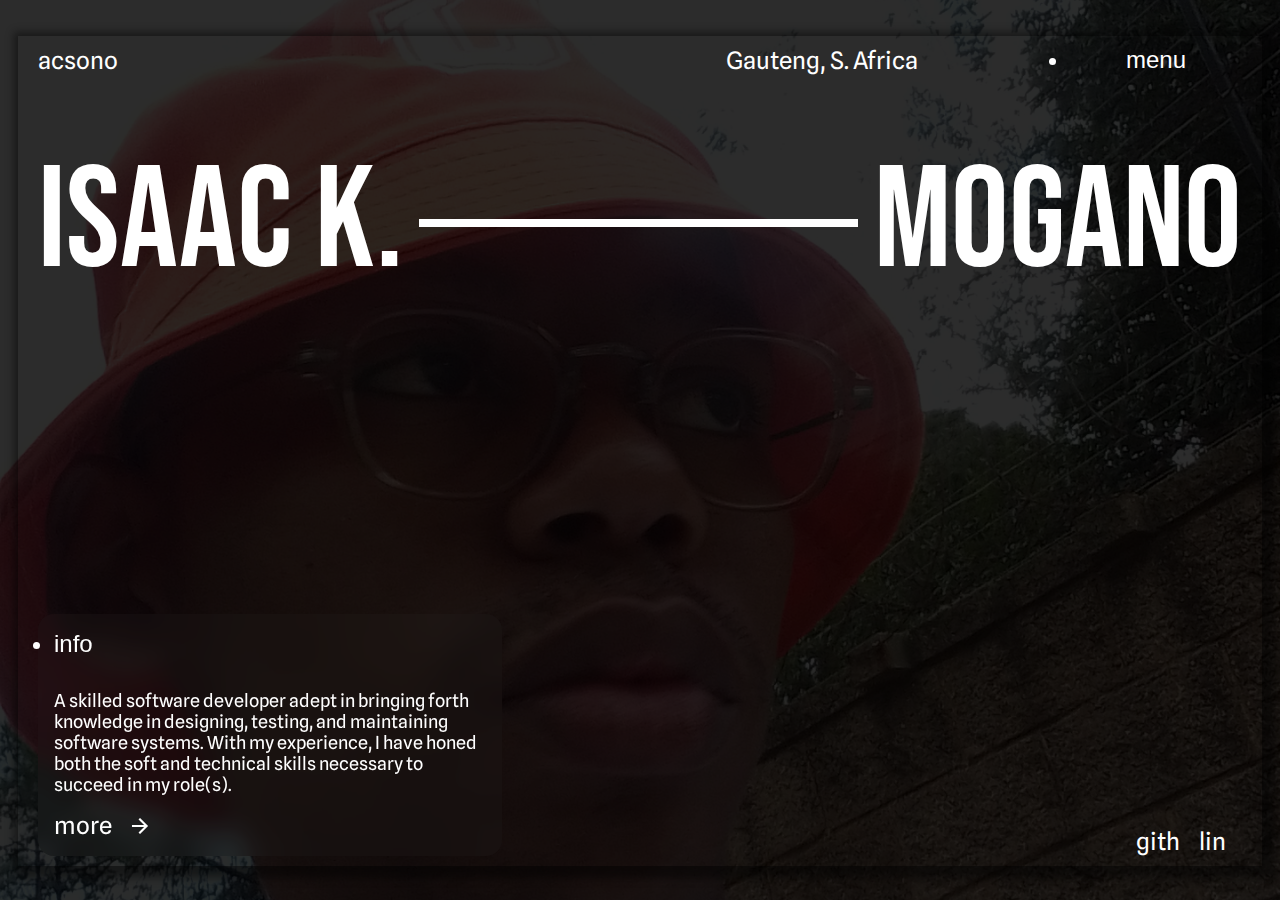
<file: index.html>
<!doctype html>
<html lang="en">
  <head>
    <meta charset="UTF-8" />
    <meta name="viewport" content="width=device-width, initial-scale=1.0" />
    <link rel="preconnect" href="https://fonts.googleapis.com">
    <link rel="preconnect" href="https://fonts.gstatic.com" crossorigin>
    <link href="https://fonts.googleapis.com/css2?family=Bebas+Neue&family=Inter:wght@200;300;400&family=Spline+Sans:wght@300;400&display=swap" rel="stylesheet">
    <link href="https://fonts.googleapis.com/icon?family=Material+Icons"
    rel="stylesheet">
    <link rel="apple-touch-icon" sizes="180x180" href="public/apple-touch-icon.png">
    <link href="public/styles.css" rel="stylesheet">
    <link rel="icon" type="image/png" sizes="32x32" href="public/favicon-32x32.png">
    <link rel="icon" type="image/png" sizes="16x16" href="public/favicon-16x16.png">
    <link rel="manifest" href="public/site.webmanifest">
    <title>Home | acsono</title>
    <meta name="author" content="Isaac K. Mogano">
    <meta name="creator" content="Isaac K. Mogano">

    <meta name="google-site-verification" content="-wtuYTxEY62EO6-sX5V-RuZbsPp0xoqA1AQLi0M1lpw" />
    <meta name="description" content="Personal website for Isaac K. Mogano. A skilled software developer adept in bringing forth knowledge in designing, testing, and maintaining software systems.">
    <meta name="keywords" content="portfolio, acsono, projects, skills, website, resume, cv, isaac, kagiso, mogano, isaac mogano, kagiso mogano, isaac k mogano, isaac cv, kagiso website, isaac website, isaac wtc website, isaac south africa, isaac pretoria, isaac acsono, isaac dev, isaac software developer, isaac personal website, isaac web, isaac jgt, isaac allcash">
    <meta name="robots" content="index, follow">
    <link rel="canonical" href="https://www.acsono.co.za">

    <meta property="og:type" content="website">
    <meta property="og:title" content="Isaac K. Mogano - Personal website.">
    <meta property="og:description" content="A skilled software developer adept in bringing forth knowledge in designing, testing, and maintaining software systems. With his experience, he has honed both the soft and technical skills necessary to succeed in his role(s).">
    <meta property="og:image" content="https://www.acsono.co.za/public/favicon-32x32.png">
    <meta property=og:url content="https://www.acsono.co.za/"/>
    <meta property=og:locale content=en_ZA/>

    <meta name="twitter:site" content="@Kah85_">
    <meta name="twitter:card" content="About_acsono">
    <meta name="twitter:title" content="Isaac K. Mogano - Personal website.">
    <meta name="twitter:description" content="A skilled software developer adept in bringing forth knowledge in designing, testing, and maintaining software systems. With his experience, he has honed both the soft and technical skills necessary to succeed in his role(s).">
    <meta name="twitter:image" content="https://www.acsono.co.za/public/favicon-32x32.png">

    <!-- Google Tag Manager -->
    <script>(function(w,d,s,l,i){w[l]=w[l]||[];w[l].push({'gtm.start':
    new Date().getTime(),event:'gtm.js'});var f=d.getElementsByTagName(s)[0],
    j=d.createElement(s),dl=l!='dataLayer'?'&l='+l:'';j.async=true;j.src=
    'https://www.googletagmanager.com/gtm.js?id='+i+dl;f.parentNode.insertBefore(j,f);
    })(window,document,'script','dataLayer','GTM-5V5WLCM4');</script>
    <!-- End Google Tag Manager -->

  </head>
  <body>
    <!-- Google Tag Manager (noscript) -->
    <noscript><iframe src="https://www.googletagmanager.com/ns.html?id=GTM-5V5WLCM4"
    height="0" width="0" style="display:none;visibility:hidden"></iframe></noscript>
    <!-- End Google Tag Manager (noscript) -->
    <div class="main">
        <div class="top-bar">
            <p class="logo">
                <a href="index.html"><span>acsono</span></a>
            </p>
            <div class="location">
                <p>Gauteng, S. Africa</p>
            </div>
            <button onclick="toggleMenu()" class="menu">
                <li>menu</li>
            </button>
        </div>

        <div class="content">   
            <h1 class="header">ISAAC K.<span class="separator"></span> Mogano</h1>
            <div class="mobile-info">
                <button>
                    <li>info</li>
                </button>
                <p>
                    A skilled software developer adept in bringing forth knowledge in designing, testing, and maintaining software systems. With my experience, I have honed both the soft and technical skills necessary to succeed in my role(s).
                </p>
                <a href="about.html">
                    <p class="explore">
                        more <span class="material-icons md-16">arrow_forward</span>
                    </p>
                </a>
                
            </div>
            <div class="footer">
                <div class="info">
                    <button>
                        <li>info</li>
                    </button>
                    <p>
                        A skilled software developer adept in bringing forth knowledge in designing, testing, and maintaining software systems. With my experience, I have honed both the soft and technical skills necessary to succeed in my role(s).
                    </p>
                    <a href="about.html">
                        <p class="explore">
                            more <span class="material-icons md-16">arrow_forward</span>
                        </p>
                    </a>
    
                </div>
                <div class="links">
                    <nav>
                        <a class="external-link" target="_blank" href="https://github.com/fruittymango">gith</a>
                        <a class="external-link" target="_blank" href="https://www.linkedin.com/in/isaac-kagiso-mogano-183999149/">lin</a>
                    </nav>
                </div>
            </div>
        </div>

        <div class="menu-content">
            <div class="pages">
                <a href="index.html">
                    <button class="menu-item"><span></span><h2>Home</h2></button>
                </a> 
                <a href="contact.html">
                    <button class="menu-item"><span></span><h2>Contact</h2>
                    </button>
                </a>
            </div>
            <div class="action-links">

                <a href="https://github.com/fruittymango">
                    <button class="link" target="_blank"><p>GitHub</p><span class="material-icons">arrow_outward</span></button>
                </a>
                <a href="https://www.linkedin.com/in/isaac-kagiso-mogano-183999149/" target="_blank"><button class="link"><p>LinkedIn</p><span class="material-icons">arrow_outward</span></button>
                </a>
                <a href="https://www.pocketpicks.co.za" target="_blank"><button class="link"><p>Pocket Picks</p><span class="material-icons">arrow_outward</span></button>
                </a>
            
                <p class="email-address">email<span>kaymogano@gmail.com</span></p>
              </div>
            <div class="place-holder">
            </div>
        </div>
    </div>

    <script>
        function toggleMenu() {
            var myList = document.body.classList;
            if (myList.length < 1) {
                document.body.classList.add('menu-body');
            } else {
                document.body.classList.remove('menu-body');
            }
        }

        function loadPage(url) {
            fetch(url)
            .then(response => response.text())
            .then(content => {
                document.body.innerHTML = content;
            })
            .catch(error => console.error('Error loading page:', error));
        }

        document.addEventListener('DOMContentLoaded', function () {
        // Navigation using links
        document.addEventListener('click', function (event) {
            const target = event.target;
            if (target.tagName === 'A' && target.classList[0]!=='external-link') {
            event.preventDefault();
            const href = target.getAttribute('href');
            loadPage(href);
            // Update the URL without triggering a page reload
            history.pushState({}, '', href);
            }
        });
    
        // Initial load
        loadPage(window.location.pathname);
    
        // Function to load content
        });
    </script>

  </body>
</html>
</file>
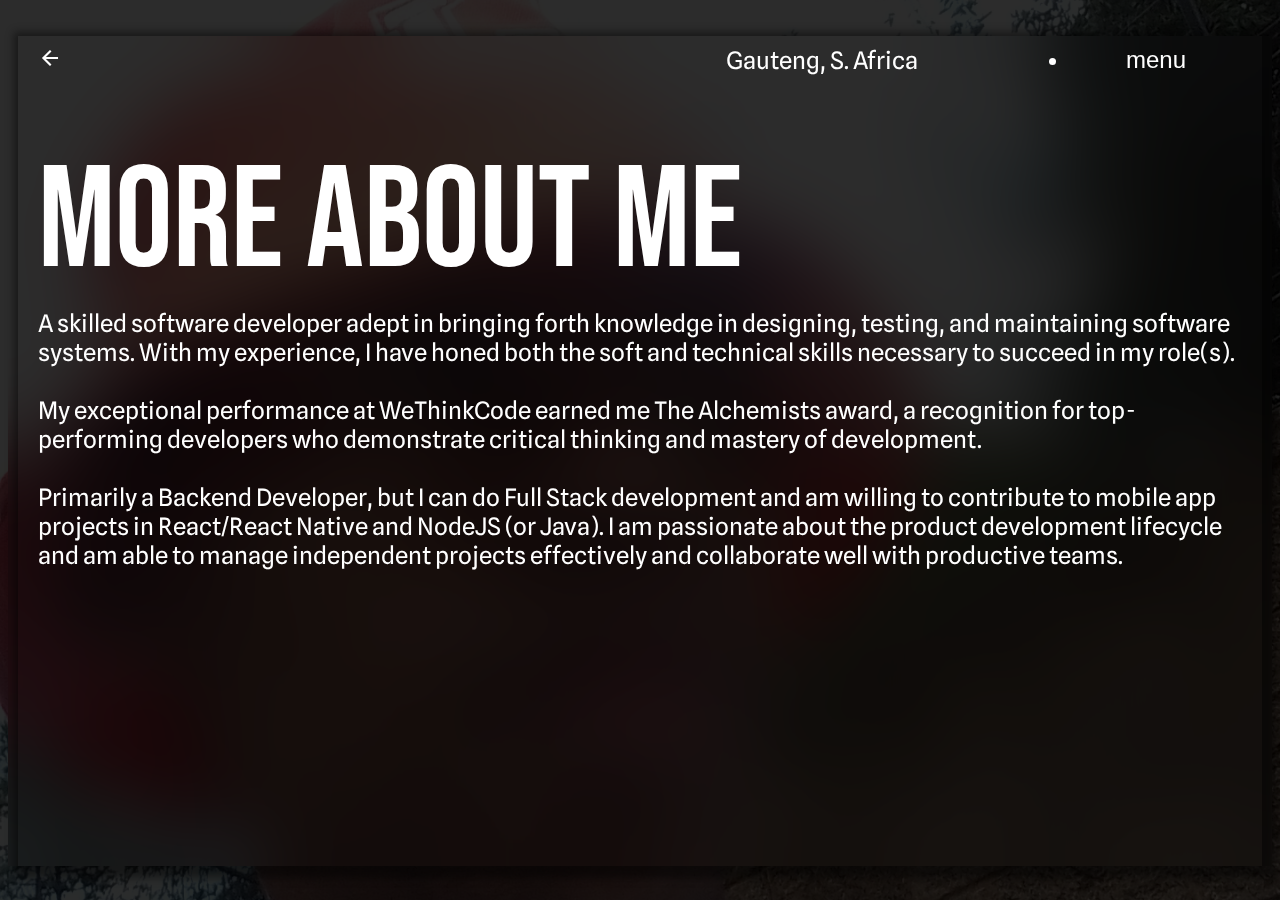
<file: about.html>
<!doctype html>
<html lang="en">
  <head>
    <meta charset="UTF-8" />
    <meta name="viewport" content="width=device-width, initial-scale=1.0" />
    <link rel="preconnect" href="https://fonts.googleapis.com">
    <link rel="preconnect" href="https://fonts.gstatic.com" crossorigin>
    <link href="https://fonts.googleapis.com/css2?family=Bebas+Neue&family=Inter:wght@200;300;400&family=Spline+Sans:wght@300;400&display=swap" rel="stylesheet">
    <link href="https://fonts.googleapis.com/icon?family=Material+Icons"
    rel="stylesheet">
    <link rel="apple-touch-icon" sizes="180x180" href="public/apple-touch-icon.png">
    <link rel="icon" type="image/png" sizes="32x32" href="public/favicon-32x32.png">
    <link rel="icon" type="image/png" sizes="16x16" href="public/favicon-16x16.png">
    <link rel="manifest" href="public/site.webmanifest">
    <link href="public/styles.css" rel="stylesheet">
    <title>About | acsono</title>
    <meta name="author" content="Isaac K. Mogano">
    <meta name="creator" content="Isaac K. Mogano">
    <meta name="description" content="About Isaac K Mogano, a skilled software developer adept in bringing forth knowledge in designing, testing, and maintaining software systems.">
    <meta name="keywords" content="portfolio, acsono, projects, skills, website, resume, cv, about isaac, about kagiso, mogano, about isaac mogano, kagiso mogano, about isaac k mogano, isaac cv, kagiso website, isaac website, isaac wtc website, isaac south africa, isaac pretoria, isaac acsono, isaac dev, about isaac software developer, isaac personal website, isaac web, isaac jgt, isaac allcash, who is isaac mogano, who is isaac k mogano, what does isaac do, what is acsono">
    <meta name="robots" content="index, follow">
    <link rel="canonical" href="https://www.acsono.co.za">

    <!-- Add Open Graph Tags for better social media sharing -->
    <meta property="og:title" content="About Isaac K. Mogano.">
    <meta property="og:description" content="About Isaac K Mogano, a skilled software developer adept in bringing forth knowledge in designing, testing, and maintaining software systems.">
    <meta property="og:image" content="https://www.acsono.co.za/public/favicon-32x32.png">
    <meta property=og:url content="https://www.acsono.co.za/about"/>
    <meta property=og:locale content=en_ZA/>

    <!-- Add Twitter Card Tags for Twitter sharing -->
    <meta name="twitter:site" content="@Kah85_">
    <meta name="twitter:card" content="About_acsono">
    <meta name="twitter:title" content="About Isaac K. Mogano.">
    <meta name="twitter:description" content="About Isaac K Mogano, a skilled software developer adept in bringing forth knowledge in designing, testing, and maintaining software systems.">
    <meta name="twitter:image" content="https://www.acsono.co.za/public/favicon-32x32.png">

    <!-- Google Tag Manager -->
    <script>(function(w,d,s,l,i){w[l]=w[l]||[];w[l].push({'gtm.start':
        new Date().getTime(),event:'gtm.js'});var f=d.getElementsByTagName(s)[0],
        j=d.createElement(s),dl=l!='dataLayer'?'&l='+l:'';j.async=true;j.src=
        'https://www.googletagmanager.com/gtm.js?id='+i+dl;f.parentNode.insertBefore(j,f);
        })(window,document,'script','dataLayer','GTM-5V5WLCM4');</script>
        <!-- End Google Tag Manager -->
  </head>
  <body class="contact-body">

    <!-- Google Tag Manager (noscript) -->
    <noscript><iframe src="https://www.googletagmanager.com/ns.html?id=GTM-5V5WLCM4"
        height="0" width="0" style="display:none;visibility:hidden"></iframe></noscript>
        <!-- End Google Tag Manager (noscript) -->
    <div class="main">
        <div class="top-bar">
            <p class="logo">
                <a href="../"><span class="material-icons">arrow_back</span></a>
            </p>
            <div class="location">
                <p>Gauteng, S. Africa</p>
            </div>
            <button onclick="toggleMenu()" class="menu">
                <li>menu</li>
            </button>
        </div>

        <div class="content">   
            <div style="display: flex;flex-direction: column;gap: 0;">
                <h1 class="header">More about me</h1>
                <p class="description about">
                    A skilled software developer adept in bringing forth knowledge in designing, testing, and maintaining software systems. With my experience, I have honed both the soft and technical skills necessary to succeed in my role(s).</br></br>
                    My exceptional performance at WeThinkCode earned me The Alchemists award, a recognition for top-performing developers who demonstrate critical thinking and mastery of development.</br></br>
                    Primarily a Backend Developer, but I can do Full Stack development and am willing to contribute to mobile app projects in React/React Native and NodeJS (or Java). I am passionate about the product development lifecycle and am able to manage independent projects effectively and collaborate well with productive teams.</br></br>
                </p>
            </div>
        </div>

        <div class="menu-content">
            <div class="pages">
                <a href="index.html">
                    <button class="menu-item"><span></span><h2>Home</h2></button>
                </a>
                <a href="contact.html">
                    <button class="menu-item"><span></span><h2>Contact</h2>
                    </button>
                </a>
            </div>
            <div class="action-links">

                <a target="_blank" href="https://github.com/fruittymango">
                    <button class="link"><p>GitHub</p><span class="material-icons">arrow_outward</span></button>
                </a>
                <a target="_blank" href="https://www.linkedin.com/in/isaac-kagiso-mogano-183999149/">                <button class="link"><p>LinkedIn</p><span class="material-icons">arrow_outward</span></button>
                </a>
                <a target="_blank" href="https://www.pocketpicks.co.za"><button class="link"><p>Pocket Picks</p><span class="material-icons">arrow_outward</span></button>
                </a>
                <p class="email-address">email<span>kaymogano@gmail.com</span></p>
              </div>
            <div class="place-holder">
            </div>
        </div>
    </div>

    <script>
        function toggleMenu() {
            var myList = document.body.classList;
            if (myList.length < 2) {
                document.body.classList.add('menu-body');
            } else {
                document.body.classList.remove('menu-body');
            }
        }

        function loadPage(url) {
            fetch(url)
            .then(response => response.text())
            .then(content => {
                document.body.innerHTML = content;
            })
            .catch(error => console.error('Error loading pag\
            e:', error));
        }

        document.addEventListener('DOMContentLoaded', function () {
        document.addEventListener('click', function (event) {
            const target = event.target;
            if (target.tagName === 'A' && target.classList[0]!=='external-link') {
            event.preventDefault();
            const href = target.getAttribute('href');
            loadPage(href);
            history.pushState({}, '', href);
            }
        });
    
        loadPage(window.location.pathname);    
        });
    </script>

  </body>
</html>
</file>
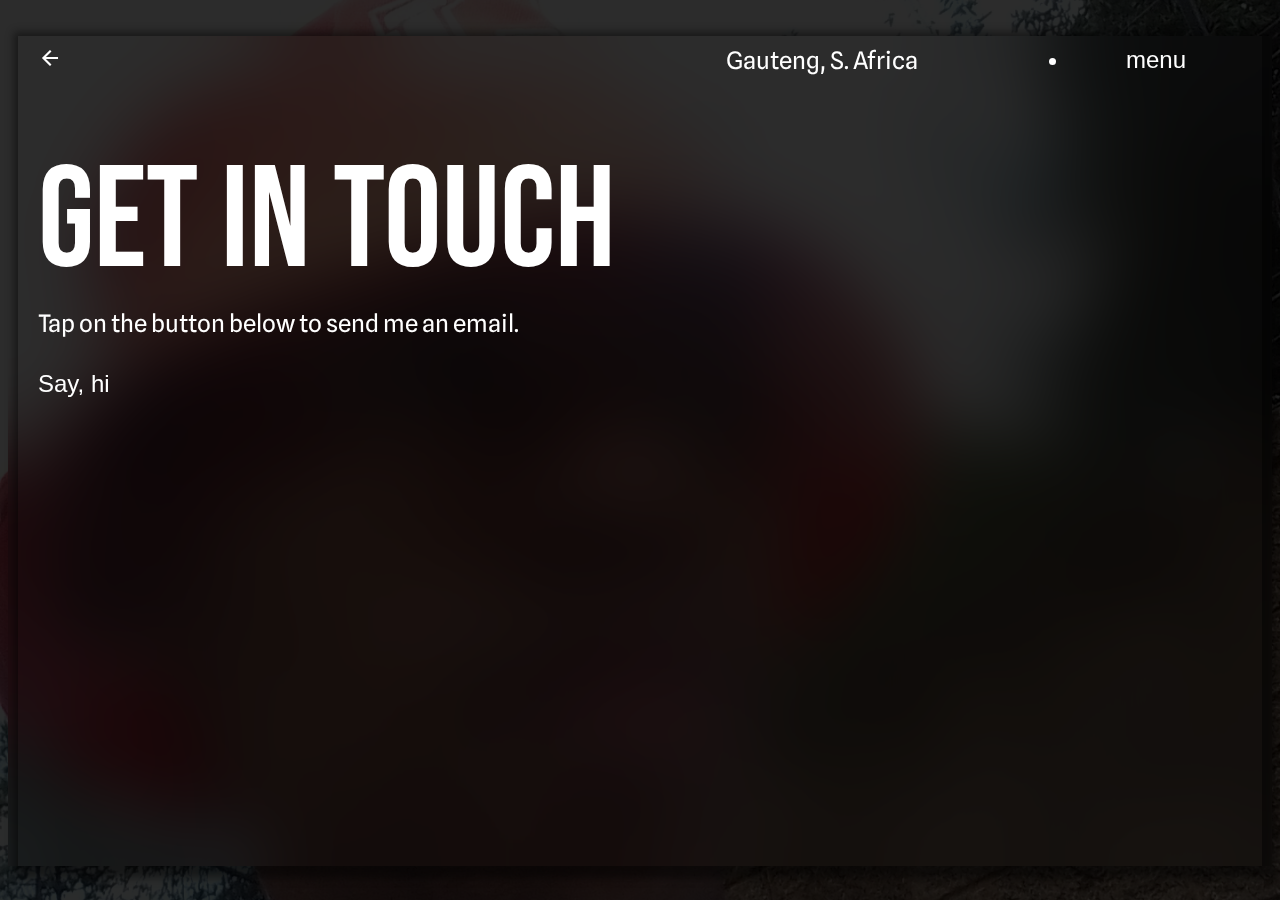
<file: contact.html>
<!doctype html>
<html lang="en">
  <head>
    <meta charset="UTF-8" />
    <meta name="viewport" content="width=device-width, initial-scale=1.0" />
    <link rel="preconnect" href="https://fonts.googleapis.com">
    <link rel="preconnect" href="https://fonts.gstatic.com" crossorigin>
    <link href="https://fonts.googleapis.com/css2?family=Bebas+Neue&family=Inter:wght@200;300;400&family=Spline+Sans:wght@300;400&display=swap" rel="stylesheet">
    <link href="https://fonts.googleapis.com/icon?family=Material+Icons"
    rel="stylesheet">
    <link rel="apple-touch-icon" sizes="180x180" href="public/apple-touch-icon.png">
    <link rel="icon" type="image/png" sizes="32x32" href="public/favicon-32x32.png">
    <link rel="icon" type="image/png" sizes="16x16" href="public/favicon-16x16.png">
    <link rel="manifest" href="public/site.webmanifest">
    <link href="public/styles.css" rel="stylesheet">
    <title>Contact | acsono </title>
    <meta name="author" content="Isaac K. Mogano">
    <meta name="creator" content="Isaac K. Mogano">

    <meta name="description" content="Contact Isaac Mogano, a skilled software developer adept in bringing forth knowledge in designing, testing, and maintaining software systems.">
    <meta name="keywords" content="portfolio, acsono, projects, skills, website, resume, cv, contact isaac, contact kagiso, mogano, contact isaac mogano, kagiso mogano, contact isaac k mogano, isaac cv, kagiso website, isaac website, isaac wtc website, isaac south africa, isaac pretoria, contact isaac acsono, isaac dev, contact isaac software developer, isaac personal website, isaac web, isaac jgt, isaac allcash">
    
    <meta name="robots" content="index, follow">

    <link rel="canonical" href="https://www.acsono.co.za">

    <meta property="og:title" content="Contact Isaac K. Mogano.">
    <meta property="og:description" content="Contact Isaac K. Mogano, a skilled software developer adept in bringing forth knowledge in designing, testing, and maintaining software systems.">
    <meta property="og:image" content="https://www.acsono.co.za/public/favicon-32x32.png">
    <meta property=og:url content="https://www.acsono.co.za/contact"/>
    <meta property=og:locale content=en_ZA/>

    <meta name="twitter:site" content="@Kah85_">
    <meta name="twitter:card" content="About_acsono">
    <meta name="twitter:title" content="Contact Isaac K. Mogano.">
    <meta name="twitter:description" content="Contact Isaac K Mogano, a skilled software developer adept in bringing forth knowledge in designing, testing, and maintaining software systems.">
    <meta name="twitter:image" content="https://www.acsono.co.za/public/favicon-32x32.png">

    <!-- Google Tag Manager -->
    <script>(function(w,d,s,l,i){w[l]=w[l]||[];w[l].push({'gtm.start':
        new Date().getTime(),event:'gtm.js'});var f=d.getElementsByTagName(s)[0],
        j=d.createElement(s),dl=l!='dataLayer'?'&l='+l:'';j.async=true;j.src=
        'https://www.googletagmanager.com/gtm.js?id='+i+dl;f.parentNode.insertBefore(j,f);
        })(window,document,'script','dataLayer','GTM-5V5WLCM4');</script>
        <!-- End Google Tag Manager -->
  </head>
  <body class="contact-body">

    <!-- Google Tag Manager (noscript) -->
    <noscript><iframe src="https://www.googletagmanager.com/ns.html?id=GTM-5V5WLCM4"
        height="0" width="0" style="display:none;visibility:hidden"></iframe></noscript>
        <!-- End Google Tag Manager (noscript) -->
    <div class="main">
        <div class="top-bar">
            <p class="logo">
                <a href="../"><span class="material-icons">arrow_back</span></a>
            </p>
            <div class="location">
                <p>Gauteng, S. Africa</p>
            </div>
            <button onclick="toggleMenu()" class="menu">
                <li>menu</li>
            </button>
        </div>

        <div class="content">   
            <div>
                <h1 class="header">Get in touch</h1>
                <p class="description">
                    Tap on the button below to send me an email.
                </p>
                <form action="mailto:kaymogano@gmail.com" method="post" enctype="text/plain">
                    <button type="submit">
                        <p class="explore">
                            Say, hi <span class="material-icons md-16">arrow_outward</span>
                        </p>
                    </button>
                </form>
            </div>
        </div>

        <div class="menu-content">
            <div class="pages">
                <a href="index.html">
                    <button class="menu-item"><span></span><h2>Home</h2></button>
                </a>
                <a href="contact.html">
                    <button class="menu-item"><span></span><h2>Contact</h2>
                    </button>
                </a>
            </div>
            <div class="action-links">

                <a target="_blank" href="https://github.com/fruittymango">
                    <button class="link"><p>GitHub</p><span class="material-icons">arrow_outward</span></button>
                </a>
                <a target="_blank" href="https://www.linkedin.com/in/isaac-kagiso-mogano-183999149/">                <button class="link"><p>LinkedIn</p><span class="material-icons">arrow_outward</span></button>
                </a>
                <a target="_blank" href="https://www.pocketpicks.co.za"><button class="link"><p>Pocket Picks</p><span class="material-icons">arrow_outward</span></button>
                </a>
                <p class="email-address">email<span>kaymogano@gmail.com</span></p>
              </div>
            <div class="place-holder">
            </div>
        </div>
    </div>

    <script>
        function toggleMenu() {
            var myList = document.body.classList;
            if (myList.length < 2) {
                document.body.classList.add('menu-body');
            } else {
                document.body.classList.remove('menu-body');
            }
        }

        function loadPage(url) {
            fetch(url)
            .then(response => response.text())
            .then(content => {
                document.body.innerHTML = content;
            })
            .catch(error => console.error('Error loading page:', error));
        }

        document.addEventListener('DOMContentLoaded', function () {
        document.addEventListener('click', function (event) {
            const target = event.target;
            if (target.tagName === 'A' && target.classList[0]!=='external-link') {
            event.preventDefault();
            const href = target.getAttribute('href');
            loadPage(href);
            history.pushState({}, '', href);
            }
        });
    
        loadPage(window.location.pathname);    
        });
    </script>

  </body>
</html>
</file>
<file: public/styles.css>
body{
    font-size: 18px;
    color: #ffffff;
    font-family: 'Spline Sans', sans-serif;
    background-color: #212121;
    background: linear-gradient(0deg, #000000d3 0%, #000000d3 100%), url('./IMG_20221225_172539.jpg'), lightgray 50% / cover no-repeat;
    background-position: 0% 45%;
    background-size: 100%;
}

.main{
    display: grid;
    grid-template-rows: 10dvh 80dvh;
    min-height: 90dvh;
    margin: 4dvh 0.625rem 0vh;
    padding: 0.625rem 1.25rem;
    box-shadow: 4px 4px 0.5rem 0.5rem rgba(0, 0, 0, 0.45);
}

.content{
    display: flex;
    flex: 1;
    flex-direction: column;
    justify-content: space-between;
}

.top-bar{
    display: flex;
    justify-content: space-between;
    align-items: flex-start;
}

.logo{
    flex:4;
}

.location{
    flex: 2;
}

.menu{
    flex: 1;
}

p{
    padding: 0;
    margin: 0%;
}

button{
    margin: 0;
    padding: 0;
    border: none;
    background: none;
    color: #ffffff;
}

h1, h2, h3, h4{
    margin: 0%;
    padding: 0%;
    font-family: 'Bebas Neue', sans-serif;
}

.header{
    display: grid;
    grid-template-columns: auto 1fr auto;
    width: 100%;
    gap: 1rem;
}


.separator{
    display: block;
    background-color: #ffffff;
    height: 0.5rem;
    align-self: center;
}

h1{
    font-size: 800%;
    font-weight: 500;
}


.footer{
    display: flex;
    justify-content: space-between;
    align-items: flex-start;
}

.info{
    max-width: 29rem;
    border-radius: 1rem;
    background: rgba(53, 53, 53, 0.11);
    backdrop-filter: blur(12px);
}

.explore{
    display: flex;
    justify-content: start;
}


.info button, .info p{
    margin: 1rem;
}

.material-icons {
    margin: 0rem;
}

.material-icons.md-16{
    font-size: 1.5rem;
    align-self: center;
    margin-left: 1rem
}

.links{
    align-self: flex-end;
}

.links nav a{
    padding-right:1rem;
}

.logo, .menu li, .links a, .info button li, .explore, .location, .description{
    font-size: 1.5rem;
}

.mobile-info{
    display: none;
}


/* menu */
.menu-content {
    display: none;
}

.menu-body, .contact-body{
    backdrop-filter: blur(35px);
}


.menu-body li, .menu-body p{
    font-size: 1.5rem;
}

.menu-body .main{
    grid-template-rows: 20dvh 70dvh;
}

.menu-body .content{
    display: none;
}

.menu-body .menu-content{
    display: flex;
    justify-content: space-between;
    align-items: flex-start;
}

.menu-content button{
    display: block;
}

.menu-content h2{
    font-size: 800%;
    font-weight: 500;
}

.menu-content .pages{
    flex:4;
}

.menu-content .action-links{
    flex:2;
}

.menu-content .place-holder{
    flex: 1;
}


.menu-content .menu-item:hover{
    display: grid;
    grid-template-columns: 20% 80%;
    text-align: start;
    width: 80%;
}

.menu-content .menu-item:hover span{
    background-color: #ffffff;
    padding: 0.5rem;
    width:80%;
    display: inline;
    margin-bottom: 2rem;
    margin-right: 0.5rem;
    display: flex;
    flex-direction: row;
    align-self: center;
    justify-content: center;
}

.menu-content .link{
    width: 80%;
    text-align: start;
    display: flex;
    flex-direction: row;
    justify-content: space-between;
    margin-bottom: 1rem;
}

.menu-content .link span{
    display: inline;
    margin-left: 30%;
}

.menu-content .email-address{
    margin-top: 50%;
}

.menu-content .email-address span{
    display: block;
}

a{
    text-decoration: none;
    color:#ffffff ;
}

input, label{
    display: block;
}

.description{
    margin-bottom: 2rem;
}

@media (max-width: 992px) {
    body{
        font-size: 16px;
        letter-spacing: 2px;
    }

    .location{
        display: none;
    }

    .logo, .menu{
        flex: 1;
    }

    .menu{
        align-self: flex-start;
        text-align: end;
    }

    .menu-body .main{
        grid-template-rows: 10dvh 80dvh;
    }

    .menu-body .menu{
        align-self: flex-start;
    }

    .menu-body .menu-content{
        display: flex;
        flex-direction: column;
    }

    .menu-body .menu-content .menu-item span{
        display: none;
    }
    
    .menu-body .menu-content h2{
        font-size: 2rem;
        font-weight: 500;
        margin-bottom: 1rem;
    }

    .menu-body .menu-content .action-links{
        width:100%;
    }

    .menu-body  .menu-content .email-address{
        margin-top: 15%;
    }

    .menu-body  .menu-content .email-address span {
        font-size: 1.2rem;
    }

    .description{
        margin-top: 2rem;
    }

    .top-bar{
        margin-bottom: 2rem;
    }

    h1{
       font-size: 2.8125rem;
    }

    .info{
        display: none;
    }

    .footer{
        display: block;
    }

    .links{
        display: flex;
        justify-content: center;
    }

    .mobile-info{
        padding: 1rem;
        max-width: 29rem;
        border-radius: 16px;
        background: rgba(53, 53, 53, 0.40);
        display: flex;
        justify-content: space-between;
        flex-direction: column;
        align-items: flex-start;
        gap: 2rem;
    }

        
}

@media (max-width: 900px) {

    .header{
        margin-bottom: 1vh;
    }
    
    .about{
        margin-top: 0dvh;
        font-size: 0.8rem;
    }
}

@media (max-width: 380px) {
    body{
        font-size: 16px;
        letter-spacing: 2px;
    }

    .location{
        display: none;
    }

    .logo, .menu{
        flex: 1;
    }

    .logo{
       align-self: flex-start;
    }

    .menu{
        align-self: flex-start;
        text-align: end;
    }

    .top-bar{
        margin-bottom: 2rem;
    }

    h1{
       font-size: 1.8125rem;
    }

    .menu-body .main{
        grid-template-rows: 10dvh 80dvh;
    }

    .menu-body .menu-content{
        display: flex;
        flex-direction: column;
    }

    .menu-body .menu-content .menu-item span{
        display: none;
    }
    
    .menu-body .menu-content h2{
        font-size: 2rem;
        font-weight: 500;
        margin-bottom: 1rem;
    }

    .menu-body .menu-content .action-links{
        width:100%;
    }

    .menu-body  .menu-content .email-address{
        margin-top: 15%;
    }

    .menu-body  .menu-content .email-address span {
        font-size: 1rem;
    }

    .description{
        margin-top:2rem;
    }

    .about {
        margin-top:1rem;
        margin-bottom:1rem;

    }

    .info{
        display: none;
    }

    .footer{
        display: block;
    }

    .links{
        justify-content: center;
    }

    .mobile-info{
        padding: 1rem;
        max-width: 29rem;
        border-radius: 16px;
        background: rgba(53, 53, 53, 0.40);
        display: flex;
        justify-content: space-between;
        flex-direction: column;
        align-items: flex-start;
        gap: 2rem;
    }

    .main{
        display: grid;
        grid-template-rows: 10dvh 80dvh;
        min-height: 90dvh;
        margin: 4dvh 0.625rem 0dvh;
        padding: 0.625rem 1.25rem ;
    }
}
</file>
